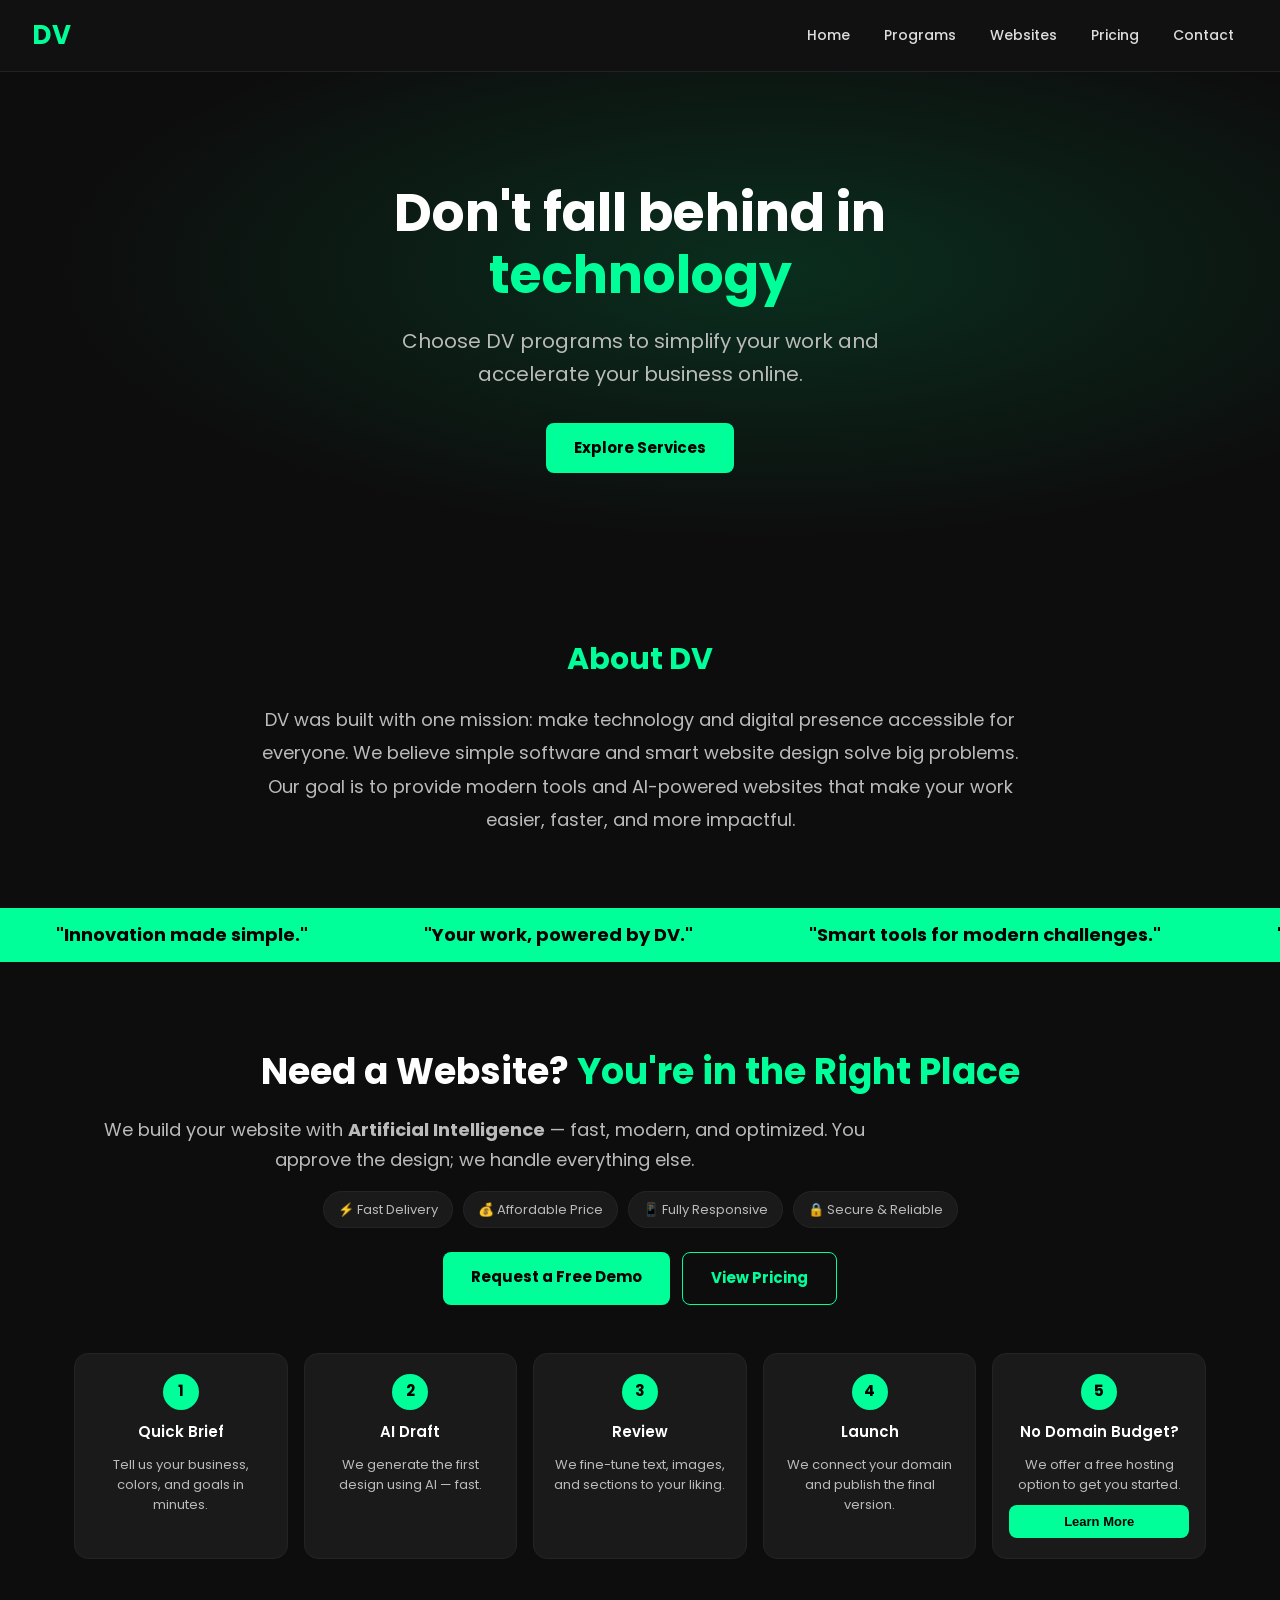
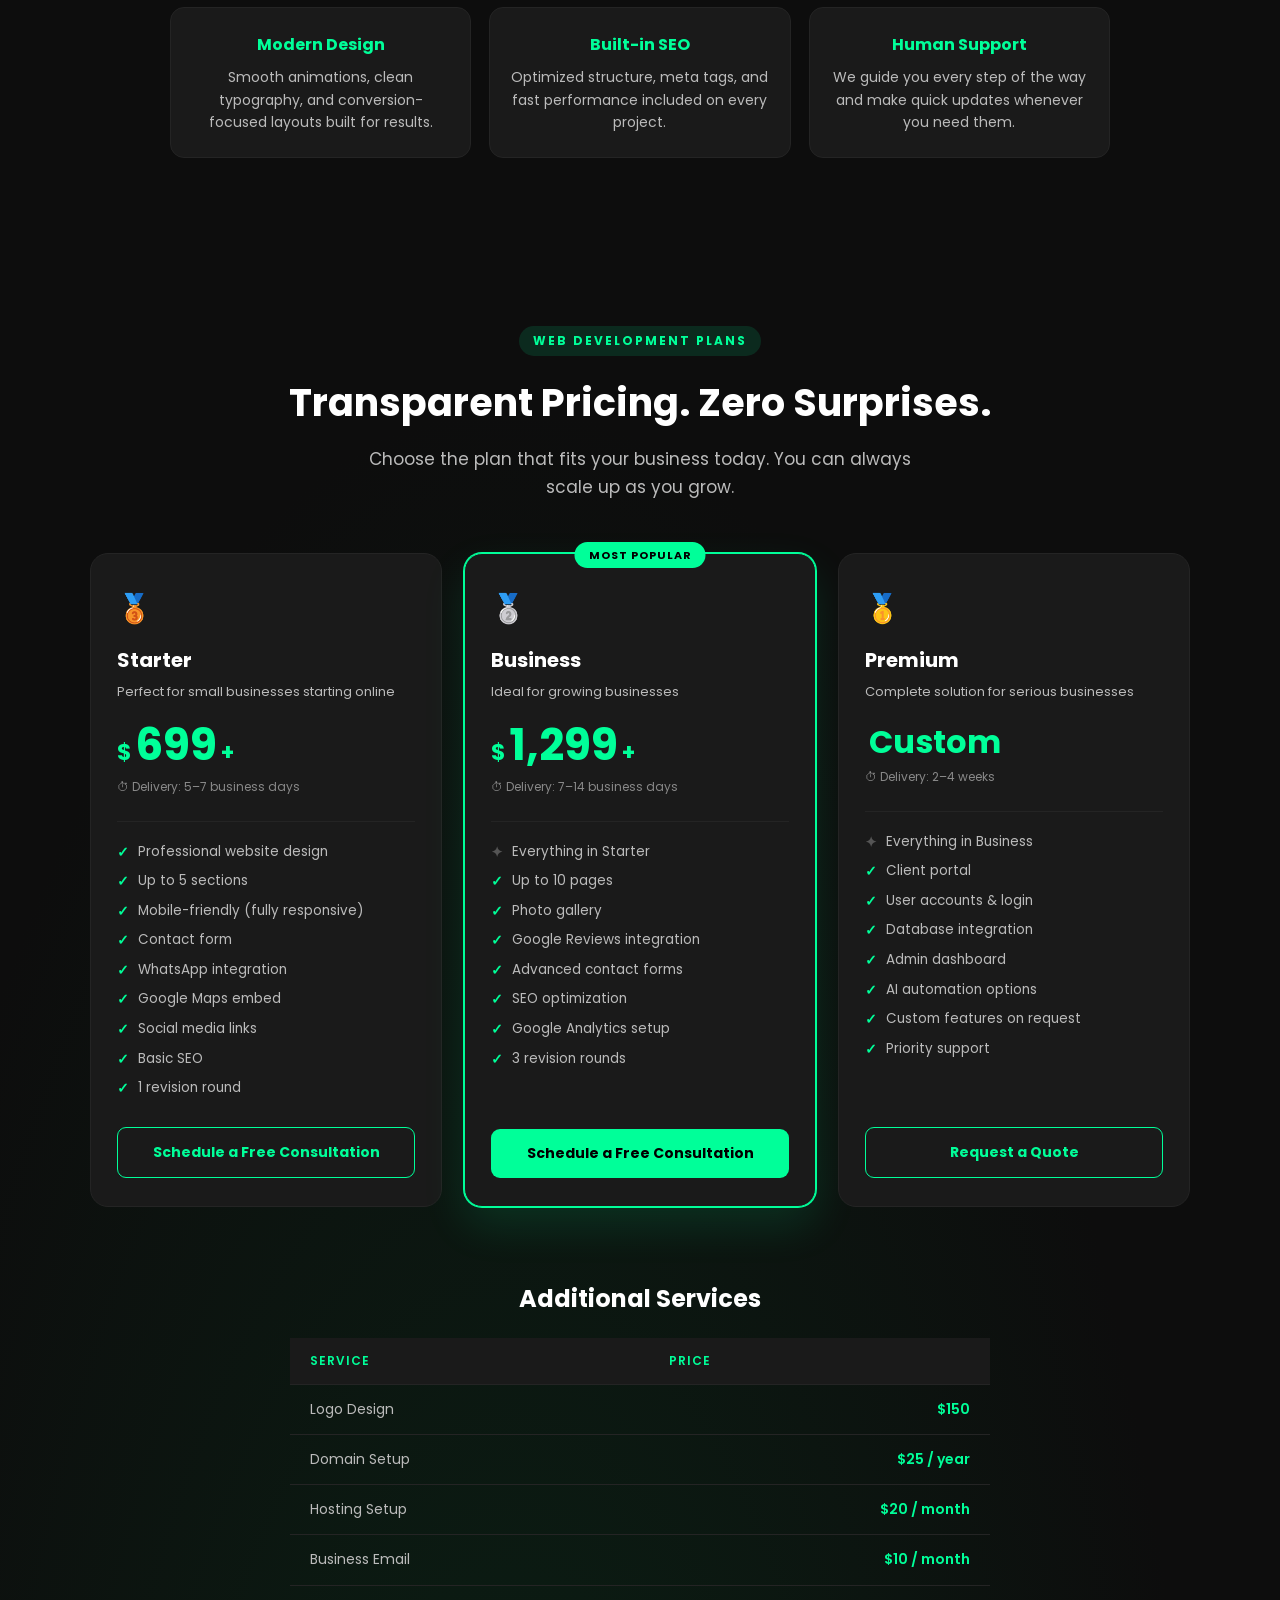
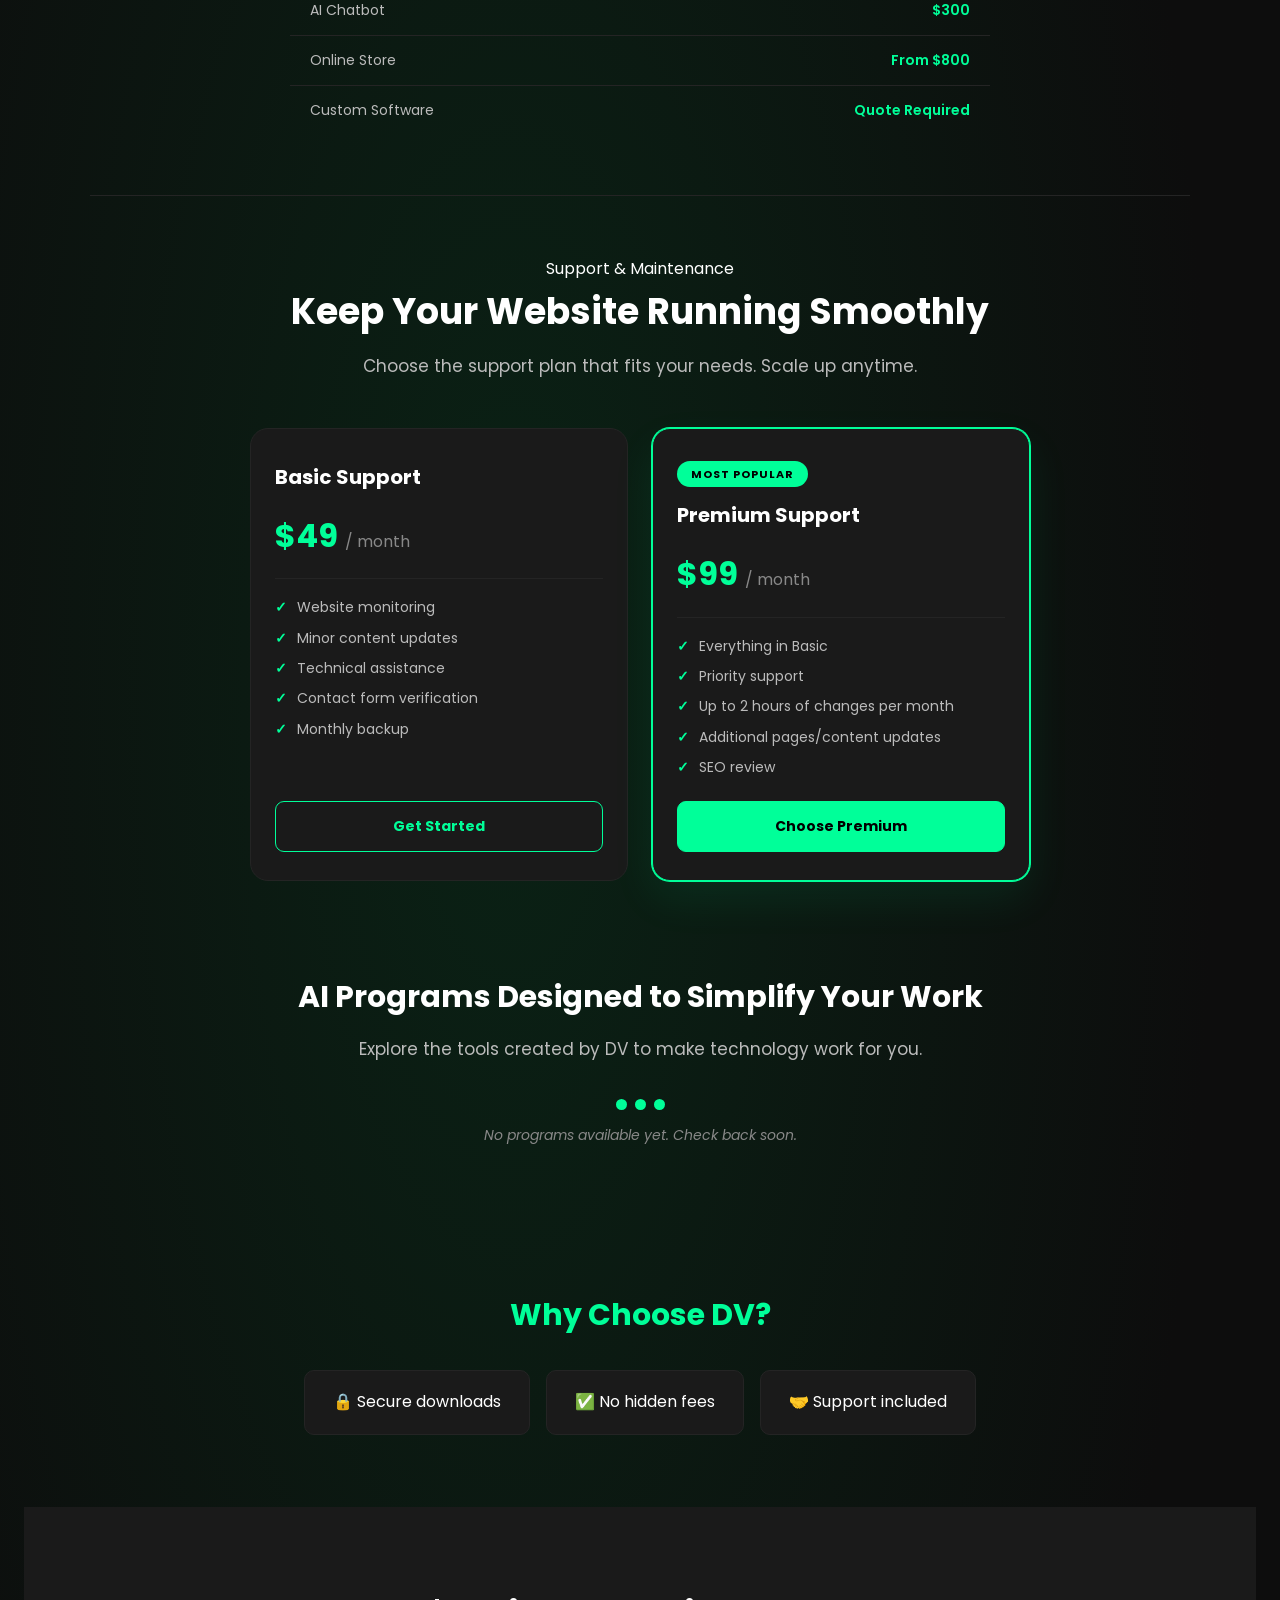
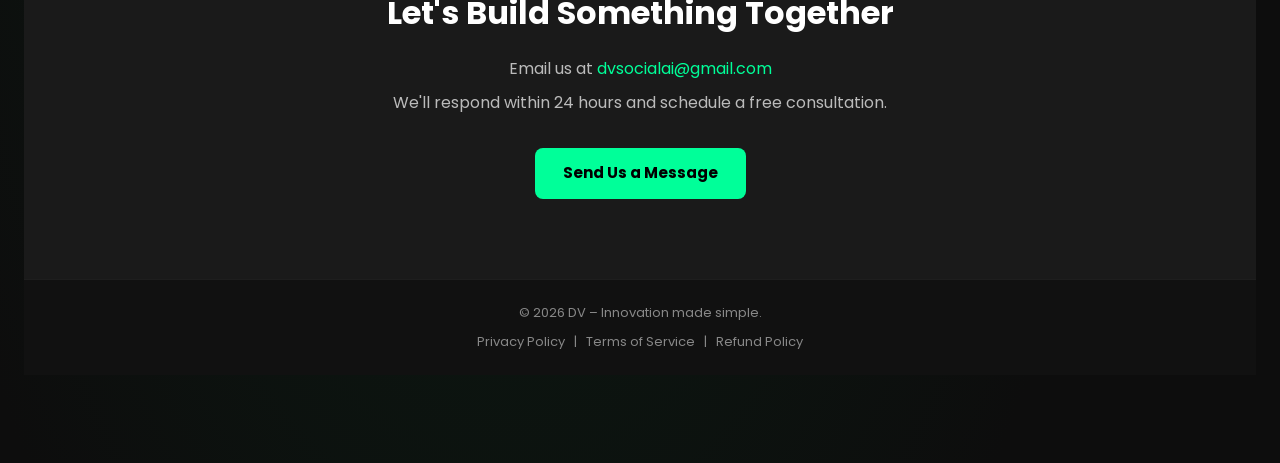
<file: index.html>
<!DOCTYPE html>
<html lang="en">
<head>
  <meta charset="UTF-8">
  <meta name="viewport" content="width=device-width, initial-scale=1.0">
  <title>DV – Innovation Made Simple</title>
  <meta name="description" content="DV creates AI-powered websites and digital tools to simplify your work and grow your business.">
  <link rel="stylesheet" href="style.css">
  <link href="https://fonts.googleapis.com/css2?family=Poppins:wght@400;500;600;700&display=swap" rel="stylesheet">
</head>
<body>

  <!-- ===== Header ===== -->
  <header>
    <div class="logo">DV</div>
    <button class="hamburger" id="hamburger" aria-label="Open menu" aria-expanded="false">
      <span></span><span></span><span></span>
    </button>
    <nav id="main-nav">
      <a href="#home"     onclick="closeNav()">Home</a>
      <a href="#programs" onclick="closeNav()">Programs</a>
      <a href="#websites" onclick="closeNav()">Websites</a>
      <a href="#pricing"  onclick="closeNav()">Pricing</a>
      <a href="#contact"  onclick="closeNav()">Contact</a>
    </nav>
  </header>

  <!-- ===== Hero ===== -->
  <section id="home" class="hero fade-in">
    <h1>Don't fall behind in <span>technology</span></h1>
    <p>Choose DV programs to simplify your work and accelerate your business online.</p>
    <a href="#websites" class="btn">Explore Services</a>
  </section>

  <!-- ===== About ===== -->
  <section id="about" class="about fade-in">
    <h2>About DV</h2>
    <p>
      DV was built with one mission: make technology and digital presence accessible for everyone.
      We believe simple software and smart website design solve big problems.
      Our goal is to provide modern tools and AI-powered websites that make your work easier, faster, and more impactful.
    </p>
  </section>

  <!-- ===== Ticker ===== -->
  <section class="quotes-ticker" aria-hidden="true">
    <div class="ticker-wrap">
      <div class="ticker">
        <span>"Innovation made simple."</span>
        <span>"Your work, powered by DV."</span>
        <span>"Smart tools for modern challenges."</span>
        <span>"Custom websites designed for your business."</span>
        <span>"We build, you grow."</span>
        <span>"Your ideas, brought to life online."</span>
        <span>"Web design and automation in one place."</span>
        <span>"Create, grow, and automate with DV."</span>
        <span>"Professional websites. Real results."</span>
        <span>"The future of your business starts here."</span>
        <!-- Duplicate for seamless loop -->
        <span>"Innovation made simple."</span>
        <span>"Your work, powered by DV."</span>
        <span>"Smart tools for modern challenges."</span>
        <span>"Custom websites designed for your business."</span>
        <span>"We build, you grow."</span>
        <span>"Your ideas, brought to life online."</span>
        <span>"Web design and automation in one place."</span>
        <span>"Create, grow, and automate with DV."</span>
        <span>"Professional websites. Real results."</span>
        <span>"The future of your business starts here."</span>
      </div>
    </div>
  </section>

  <!-- ===== Website Creation ===== -->
  <section id="websites" class="web-offer fade-in">
    <div class="web-offer-header">
      <h2>Need a Website? <span class="accent">You're in the Right Place</span></h2>
      <p class="lead">
        We build your website with <strong>Artificial Intelligence</strong> — fast, modern, and optimized.
        You approve the design; we handle everything else.
      </p>
      <div class="badges">
        <span>⚡ Fast Delivery</span>
        <span>💰 Affordable Price</span>
        <span>📱 Fully Responsive</span>
        <span>🔒 Secure & Reliable</span>
      </div>
      <div style="display:flex;justify-content:center;gap:12px;flex-wrap:wrap;margin-top:8px;">
        <a href="#contact" class="btn">Request a Free Demo</a>
        <a href="#pricing" class="btn ghost">View Pricing</a>
      </div>
    </div>

    <!-- Process Steps -->
    <div class="flow">
      <div class="flow-step">
        <div class="num">1</div>
        <h3>Quick Brief</h3>
        <p>Tell us your business, colors, and goals in minutes.</p>
      </div>
      <div class="flow-step">
        <div class="num">2</div>
        <h3>AI Draft</h3>
        <p>We generate the first design using AI — fast.</p>
      </div>
      <div class="flow-step">
        <div class="num">3</div>
        <h3>Review</h3>
        <p>We fine-tune text, images, and sections to your liking.</p>
      </div>
      <div class="flow-step">
        <div class="num">4</div>
        <h3>Launch</h3>
        <p>We connect your domain and publish the final version.</p>
      </div>
      <div class="flow-step">
        <div class="num">5</div>
        <h3>No Domain Budget?</h3>
        <p>We offer a free hosting option to get you started.</p>
        <button class="learn-more-btn" onclick="openPopup()">Learn More</button>
      </div>
    </div>

    <!-- Highlights -->
    <div class="highlights">
      <div class="highlight-card">
        <h4>Modern Design</h4>
        <p>Smooth animations, clean typography, and conversion-focused layouts built for results.</p>
      </div>
      <div class="highlight-card">
        <h4>Built-in SEO</h4>
        <p>Optimized structure, meta tags, and fast performance included on every project.</p>
      </div>
      <div class="highlight-card">
        <h4>Human Support</h4>
        <p>We guide you every step of the way and make quick updates whenever you need them.</p>
      </div>
    </div>
  </section>

  <!-- ===== Pricing ===== -->
  <section id="pricing" class="pricing-section fade-in">
    <span class="section-tag">Web Development Plans</span>
    <h2>Transparent Pricing. Zero Surprises.</h2>
    <p class="sub">Choose the plan that fits your business today. You can always scale up as you grow.</p>

    <div class="plans-grid">

      <!-- Starter -->
      <div class="plan-card">
        <div class="plan-medal">🥉</div>
        <div class="plan-name">Starter</div>
        <div class="plan-tagline">Perfect for small businesses starting online</div>
        <div class="plan-price">
          <span class="currency">$</span>
          <span class="amount">699</span>
          <span class="plus">+</span>
        </div>
        <div class="plan-delivery">⏱ Delivery: 5–7 business days</div>
        <div class="plan-divider"></div>
        <ul class="plan-features">
          <li>Professional website design</li>
          <li>Up to 5 sections</li>
          <li>Mobile-friendly (fully responsive)</li>
          <li>Contact form</li>
          <li>WhatsApp integration</li>
          <li>Google Maps embed</li>
          <li>Social media links</li>
          <li>Basic SEO</li>
          <li>1 revision round</li>
        </ul>
        <a href="#contact" class="plan-cta outlined">Schedule a Free Consultation</a>
      </div>

      <!-- Business (featured) -->
      <div class="plan-card featured">
        <div class="popular-badge">Most Popular</div>
        <div class="plan-medal">🥈</div>
        <div class="plan-name">Business</div>
        <div class="plan-tagline">Ideal for growing businesses</div>
        <div class="plan-price">
          <span class="currency">$</span>
          <span class="amount">1,299</span>
          <span class="plus">+</span>
        </div>
        <div class="plan-delivery">⏱ Delivery: 7–14 business days</div>
        <div class="plan-divider"></div>
        <ul class="plan-features">
          <li class="inherited">Everything in Starter</li>
          <li>Up to 10 pages</li>
          <li>Photo gallery</li>
          <li>Google Reviews integration</li>
          <li>Advanced contact forms</li>
          <li>SEO optimization</li>
          <li>Google Analytics setup</li>
          <li>3 revision rounds</li>
        </ul>
        <a href="#contact" class="plan-cta solid">Schedule a Free Consultation</a>
      </div>

      <!-- Premium -->
      <div class="plan-card">
        <div class="plan-medal">🥇</div>
        <div class="plan-name">Premium</div>
        <div class="plan-tagline">Complete solution for serious businesses</div>
        <div class="plan-price">
          <span class="currency"></span>
          <span class="amount" style="font-size:32px;line-height:1.2;">Custom</span>
          <span class="plus"></span>
        </div>
        <div class="plan-delivery">⏱ Delivery: 2–4 weeks</div>
        <div class="plan-divider"></div>
        <ul class="plan-features">
          <li class="inherited">Everything in Business</li>
          <li>Client portal</li>
          <li>User accounts & login</li>
          <li>Database integration</li>
          <li>Admin dashboard</li>
          <li>AI automation options</li>
          <li>Custom features on request</li>
          <li>Priority support</li>
        </ul>
        <a href="#contact" class="plan-cta outlined">Request a Quote</a>
      </div>
    </div>

    <!-- ===== ADDITIONAL SERVICES ===== -->
<div class="add-services fade-in">
  <h3>Additional Services</h3>
  <table class="services-table">
    <thead>
      <tr>
        <th>Service</th>
        <th>Price</th>
      </tr>
    </thead>
    <tbody>
      <tr><td>Logo Design</td>               <td class="price-cell">$150</td></tr>
      <tr><td>Domain Setup</td>              <td class="price-cell">$25 / year</td></tr>
      <tr><td>Hosting Setup</td>             <td class="price-cell">$20 / month</td></tr>
      <tr><td>Business Email</td>            <td class="price-cell">$10 / month</td></tr>
      <tr><td>AI Chatbot</td>                <td class="price-cell">$300</td></tr>
      <tr><td>Online Store</td>              <td class="price-cell">From $800</td></tr>
      <tr><td>Custom Software</td>           <td class="price-cell">Quote Required</td></tr>
    </tbody>
  </table>
</div>

<!-- ===== SUPPORT PLANS ===== -->
<div class="support-plans fade-in">
  <span class="section-tag">Support & Maintenance</span>
  <h2>Keep Your Website Running Smoothly</h2>
  <p class="sub">Choose the support plan that fits your needs. Scale up anytime.</p>

  <div class="support-grid">
    <!-- Basic Support -->
    <div class="support-card">
      <div class="support-plan-name">Basic Support</div>
      <div class="support-plan-price">$49 <small>/ month</small></div>
      <div class="support-plan-divider"></div>
      <ul>
        <li>Website monitoring</li>
        <li>Minor content updates</li>
        <li>Technical assistance</li>
        <li>Contact form verification</li>
        <li>Monthly backup</li>
      </ul>
      <a href="#contact" class="support-cta">Get Started</a>
    </div>

    <!-- Premium Support (featured) -->
    <div class="support-card support-featured">
      <span class="support-badge">Most Popular</span>
      <div class="support-plan-name">Premium Support</div>
      <div class="support-plan-price">$99 <small>/ month</small></div>
      <div class="support-plan-divider"></div>
      <ul>
        <li>Everything in Basic</li>
        <li>Priority support</li>
        <li>Up to 2 hours of changes per month</li>
        <li>Additional pages/content updates</li>
        <li>SEO review</li>
      </ul>
      <a href="#contact" class="support-cta support-primary">Choose Premium</a>
    </div>
  </div>
</div>

  <!-- ===== Programs ===== -->
  <section id="programs" class="programs">
    <h2 class="fade-in">AI Programs Designed to Simplify Your Work</h2>
    <p class="section-sub">Explore the tools created by DV to make technology work for you.</p>
    <div class="loader-container">
      <div class="loader">
        <span></span><span></span><span></span>
      </div>
      <p class="no-programs">No programs available yet. Check back soon.</p>
    </div>
  </section>

  <!-- ===== Trust ===== -->
  <section class="trust fade-in">
    <h2>Why Choose DV?</h2>
    <div class="trust-grid">
      <div class="trust-card">🔒 Secure downloads</div>
      <div class="trust-card">✅ No hidden fees</div>
      <div class="trust-card">🤝 Support included</div>
    </div>
  </section>

  <!-- ===== Contact ===== -->
  <section id="contact" class="contact fade-in">
    <h2>Let's Build Something Together</h2>
    <p>Email us at <a href="mailto:dvsocialai@gmail.com">dvsocialai@gmail.com</a></p>
    <p>We'll respond within 24 hours and schedule a free consultation.</p>
    <a href="mailto:dvsocialai@gmail.com" class="btn">Send Us a Message</a>
  </section>

  <!-- ===== Footer ===== -->
  <footer>
    <p>© 2026 DV – Innovation made simple.</p>
    <div class="footer-links">
      <a href="privacy.html">Privacy Policy</a> |
      <a href="terms.html">Terms of Service</a> |
      <a href="refunds.html">Refund Policy</a>
    </div>
  </footer>

  <!-- ===== Free Hosting Popup ===== -->
  <div id="hostingPopup" class="popup" role="dialog" aria-modal="true" aria-labelledby="popupTitle">
    <div class="popup-content">
      <button class="close-btn" onclick="closePopup()" aria-label="Close">&times;</button>
      <h3 id="popupTitle">Free Hosting Option</h3>
      <p>
        Starting small? No problem. We offer an alternative plan where your website can be hosted
        for free using AI-integrated tools and smart deployment methods — perfect for new businesses
        that want to launch without paying for a domain right away.
      </p>
    </div>
  </div>

  <script src="script.js"></script>
</body>
</html>
</file>
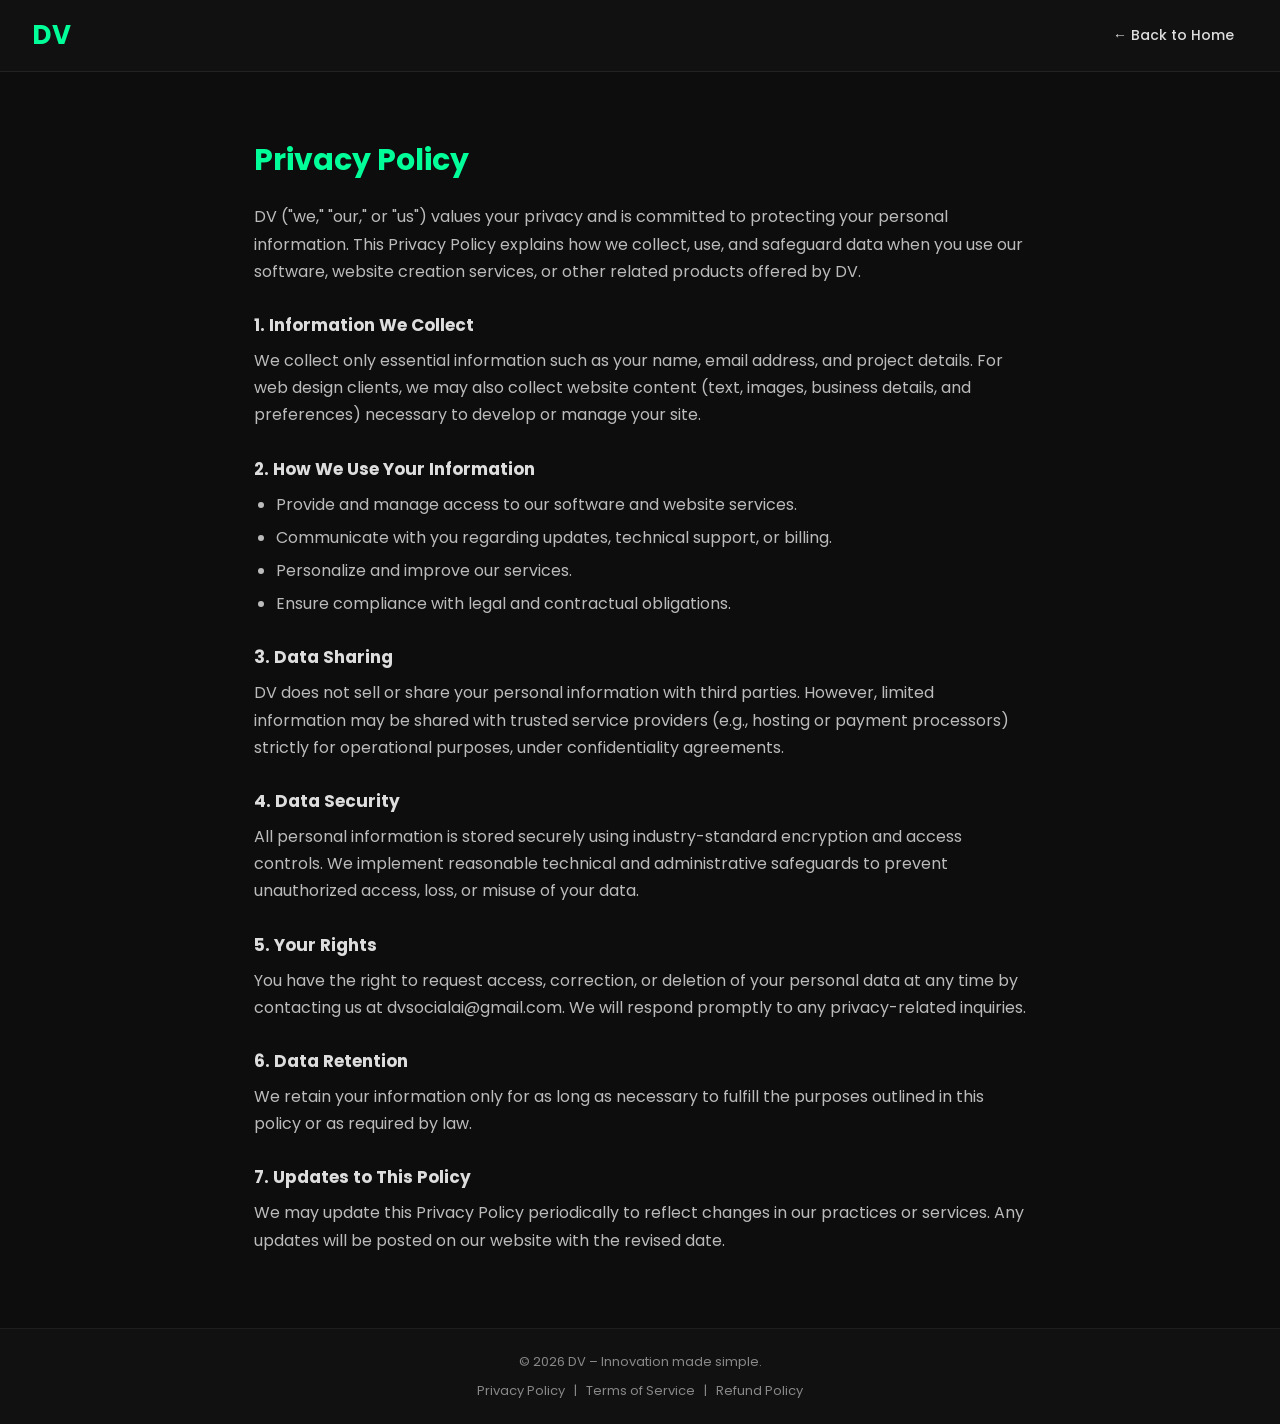
<file: privacy.html>
<!DOCTYPE html>
<html lang="en">
<head>
  <meta charset="UTF-8">
  <meta name="viewport" content="width=device-width, initial-scale=1.0">
  <title>Privacy Policy – DV</title>
  <meta name="description" content="DV Privacy Policy – how we collect, use, and protect your data.">
  <link rel="stylesheet" href="style.css">
  <link href="https://fonts.googleapis.com/css2?family=Poppins:wght@400;500;600;700&display=swap" rel="stylesheet">
</head>
<body>
  <header>
    <div class="logo">DV</div>
    <button class="hamburger" id="hamburger" aria-label="Open menu" aria-expanded="false">
      <span></span><span></span><span></span>
    </button>
    <nav id="main-nav">
      <a href="index.html" class="back-home">← Back to Home</a>
      <!-- En móvil también se muestra el mismo link, pero con estilo de X -->
    </nav>
  </header>

  <!-- ===== BOTÓN DE CIERRE PARA MÓVIL (X) ===== -->
  <div class="mobile-close">
    <a href="index.html" class="close-btn-mobile" aria-label="Close and return to home">✕</a>
  </div>

  <section class="policy">
    <h2>Privacy Policy</h2>

    <p>DV ("we," "our," or "us") values your privacy and is committed to protecting your personal information. This Privacy Policy explains how we collect, use, and safeguard data when you use our software, website creation services, or other related products offered by DV.</p>

    <h3>1. Information We Collect</h3>
    <p>We collect only essential information such as your name, email address, and project details. For web design clients, we may also collect website content (text, images, business details, and preferences) necessary to develop or manage your site.</p>

    <h3>2. How We Use Your Information</h3>
    <ul>
      <li>Provide and manage access to our software and website services.</li>
      <li>Communicate with you regarding updates, technical support, or billing.</li>
      <li>Personalize and improve our services.</li>
      <li>Ensure compliance with legal and contractual obligations.</li>
    </ul>

    <h3>3. Data Sharing</h3>
    <p>DV does not sell or share your personal information with third parties. However, limited information may be shared with trusted service providers (e.g., hosting or payment processors) strictly for operational purposes, under confidentiality agreements.</p>

    <h3>4. Data Security</h3>
    <p>All personal information is stored securely using industry-standard encryption and access controls. We implement reasonable technical and administrative safeguards to prevent unauthorized access, loss, or misuse of your data.</p>

    <h3>5. Your Rights</h3>
    <p>You have the right to request access, correction, or deletion of your personal data at any time by contacting us at <a href="mailto:dvsocialai@gmail.com">dvsocialai@gmail.com</a>. We will respond promptly to any privacy-related inquiries.</p>

    <h3>6. Data Retention</h3>
    <p>We retain your information only for as long as necessary to fulfill the purposes outlined in this policy or as required by law.</p>

    <h3>7. Updates to This Policy</h3>
    <p>We may update this Privacy Policy periodically to reflect changes in our practices or services. Any updates will be posted on our website with the revised date.</p>
  </section>

  <footer>
    <p>© 2026 DV – Innovation made simple.</p>
    <div class="footer-links">
      <a href="privacy.html">Privacy Policy</a> |
      <a href="terms.html">Terms of Service</a> |
      <a href="refunds.html">Refund Policy</a>
    </div>
  </footer>

  <script src="script.js"></script>
</body>
</html>
</file>
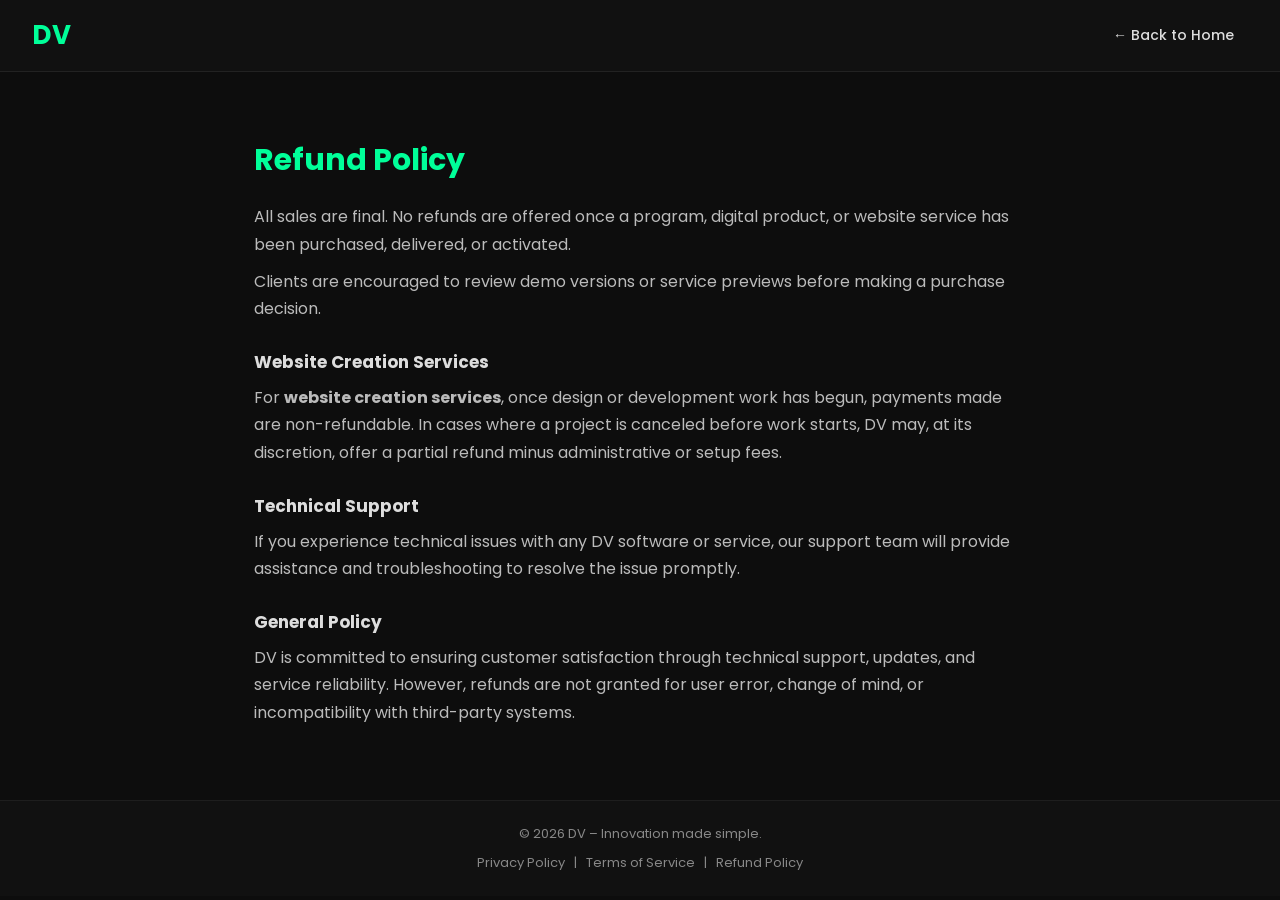
<file: refunds.html>
<!DOCTYPE html>
<html lang="en">
<head>
  <meta charset="UTF-8">
  <meta name="viewport" content="width=device-width, initial-scale=1.0">
  <title>Refund Policy – DV</title>
  <meta name="description" content="DV Refund Policy – understand how refunds and cancellations are handled.">
  <link rel="stylesheet" href="style.css">
  <link href="https://fonts.googleapis.com/css2?family=Poppins:wght@400;500;600;700&display=swap" rel="stylesheet">
</head>
<body>
  <header>
    <div class="logo">DV</div>
    <button class="hamburger" id="hamburger" aria-label="Open menu" aria-expanded="false">
      <span></span><span></span><span></span>
    </button>
    <nav id="main-nav">
      <a href="index.html" class="back-home">← Back to Home</a>
    </nav>
  </header>

  <!-- ===== BOTÓN DE CIERRE PARA MÓVIL (X) ===== -->
  <div class="mobile-close">
    <a href="index.html" class="close-btn-mobile" aria-label="Close and return to home">✕</a>
  </div>

  <section class="policy">
    <h2>Refund Policy</h2>

    <p>All sales are final. No refunds are offered once a program, digital product, or website service has been purchased, delivered, or activated.</p>

    <p>Clients are encouraged to review demo versions or service previews before making a purchase decision.</p>

    <h3>Website Creation Services</h3>
    <p>For <strong>website creation services</strong>, once design or development work has begun, payments made are non-refundable. In cases where a project is canceled before work starts, DV may, at its discretion, offer a partial refund minus administrative or setup fees.</p>

    <h3>Technical Support</h3>
    <p>If you experience technical issues with any DV software or service, our support team will provide assistance and troubleshooting to resolve the issue promptly.</p>

    <h3>General Policy</h3>
    <p>DV is committed to ensuring customer satisfaction through technical support, updates, and service reliability. However, refunds are not granted for user error, change of mind, or incompatibility with third-party systems.</p>
  </section>

  <footer>
    <p>© 2026 DV – Innovation made simple.</p>
    <div class="footer-links">
      <a href="privacy.html">Privacy Policy</a> |
      <a href="terms.html">Terms of Service</a> |
      <a href="refunds.html">Refund Policy</a>
    </div>
  </footer>

  <script src="script.js"></script>
</body>
</html>
</file>
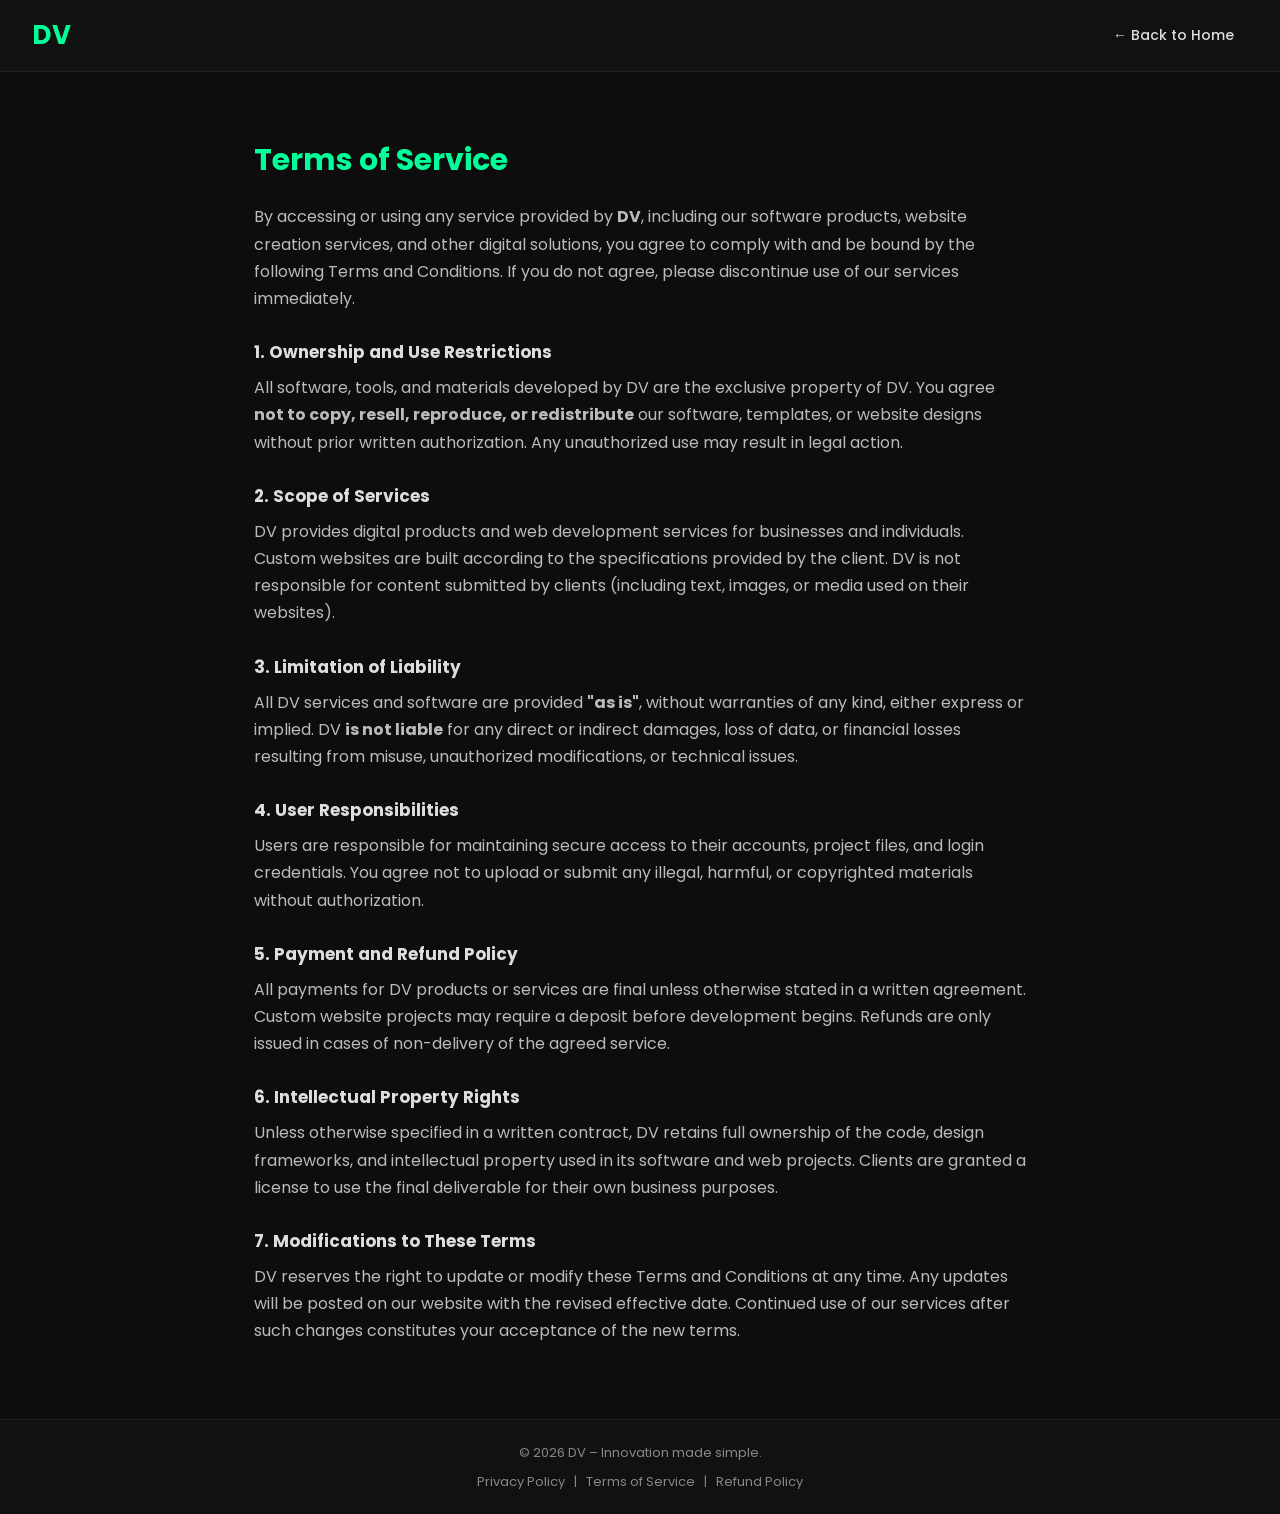
<file: terms.html>
<!DOCTYPE html>
<html lang="en">
<head>
  <meta charset="UTF-8">
  <meta name="viewport" content="width=device-width, initial-scale=1.0">
  <title>Terms of Service – DV</title>
  <meta name="description" content="DV Terms of Service – rules and guidelines for using our products and services.">
  <link rel="stylesheet" href="style.css">
  <link href="https://fonts.googleapis.com/css2?family=Poppins:wght@400;500;600;700&display=swap" rel="stylesheet">
</head>
<body>
  <header>
    <div class="logo">DV</div>
    <button class="hamburger" id="hamburger" aria-label="Open menu" aria-expanded="false">
      <span></span><span></span><span></span>
    </button>
    <nav id="main-nav">
      <a href="index.html" class="back-home">← Back to Home</a>
    </nav>
  </header>

  <!-- ===== BOTÓN DE CIERRE PARA MÓVIL (X) ===== -->
  <div class="mobile-close">
    <a href="index.html" class="close-btn-mobile" aria-label="Close and return to home">✕</a>
  </div>

  <section class="policy">
    <h2>Terms of Service</h2>

    <p>By accessing or using any service provided by <strong>DV</strong>, including our software products, website creation services, and other digital solutions, you agree to comply with and be bound by the following Terms and Conditions. If you do not agree, please discontinue use of our services immediately.</p>

    <h3>1. Ownership and Use Restrictions</h3>
    <p>All software, tools, and materials developed by DV are the exclusive property of DV. You agree <strong>not to copy, resell, reproduce, or redistribute</strong> our software, templates, or website designs without prior written authorization. Any unauthorized use may result in legal action.</p>

    <h3>2. Scope of Services</h3>
    <p>DV provides digital products and web development services for businesses and individuals. Custom websites are built according to the specifications provided by the client. DV is not responsible for content submitted by clients (including text, images, or media used on their websites).</p>

    <h3>3. Limitation of Liability</h3>
    <p>All DV services and software are provided <strong>"as is"</strong>, without warranties of any kind, either express or implied. DV <strong>is not liable</strong> for any direct or indirect damages, loss of data, or financial losses resulting from misuse, unauthorized modifications, or technical issues.</p>

    <h3>4. User Responsibilities</h3>
    <p>Users are responsible for maintaining secure access to their accounts, project files, and login credentials. You agree not to upload or submit any illegal, harmful, or copyrighted materials without authorization.</p>

    <h3>5. Payment and Refund Policy</h3>
    <p>All payments for DV products or services are final unless otherwise stated in a written agreement. Custom website projects may require a deposit before development begins. Refunds are only issued in cases of non-delivery of the agreed service.</p>

    <h3>6. Intellectual Property Rights</h3>
    <p>Unless otherwise specified in a written contract, DV retains full ownership of the code, design frameworks, and intellectual property used in its software and web projects. Clients are granted a license to use the final deliverable for their own business purposes.</p>

    <h3>7. Modifications to These Terms</h3>
    <p>DV reserves the right to update or modify these Terms and Conditions at any time. Any updates will be posted on our website with the revised effective date. Continued use of our services after such changes constitutes your acceptance of the new terms.</p>
  </section>

  <footer>
    <p>© 2026 DV – Innovation made simple.</p>
    <div class="footer-links">
      <a href="privacy.html">Privacy Policy</a> |
      <a href="terms.html">Terms of Service</a> |
      <a href="refunds.html">Refund Policy</a>
    </div>
  </footer>

  <script src="script.js"></script>
</body>
</html>
</file>
<file: style.css>
/* =============================================
   DV – Global Reset & Base
   ============================================= */
*, *::before, *::after {
  margin: 0;
  padding: 0;
  box-sizing: border-box;
}

:root {
  --green:     #00ff99;
  --green-dim: #00cc7a;
  --bg:        #0d0d0d;
  --surface:   #1a1a1a;
  --surface2:  #242424;
  --text:      #ffffff;
  --muted:     #bbbbbb;
  --faint:     #888888;
  --radius:    14px;
  --transition: 0.28s ease;
}

html { scroll-behavior: smooth; }

body {
  font-family: 'Poppins', sans-serif;
  background: var(--bg);
  color: var(--text);
  line-height: 1.65;
  overflow-x: hidden;
}

img { max-width: 100%; display: block; }
a { text-decoration: none; color: inherit; }

/* =============================================
   Animations
   ============================================= */
.fade-in {
  opacity: 0;
  transform: translateY(24px);
  transition: opacity 0.7s ease, transform 0.7s ease;
}
.fade-in.visible {
  opacity: 1;
  transform: translateY(0);
}

/* =============================================
   Header / Nav
   ============================================= */
header {
  display: flex;
  justify-content: space-between;
  align-items: center;
  padding: 14px 32px;
  background: #111111;
  position: sticky;
  top: 0;
  z-index: 1000;
  border-bottom: 1px solid #222;
}

.logo {
  font-size: 26px;
  font-weight: 700;
  color: var(--green);
  letter-spacing: 1px;
  flex-shrink: 0;
}

nav {
  display: flex;
  align-items: center;
  gap: 6px;
  flex-wrap: wrap;
}

nav a {
  padding: 7px 14px;
  border-radius: 6px;
  font-weight: 500;
  font-size: 14px;
  color: #ddd;
  transition: color var(--transition), background var(--transition);
}
nav a:hover { color: var(--green); background: rgba(0,255,153,.07); }

/* Hamburger */
.hamburger {
  display: none;
  flex-direction: column;
  gap: 5px;
  cursor: pointer;
  padding: 4px;
  background: none;
  border: none;
}
.hamburger span {
  display: block;
  width: 24px;
  height: 2px;
  background: var(--text);
  border-radius: 2px;
  transition: var(--transition);
}
.hamburger.open span:nth-child(1) { transform: translateY(7px) rotate(45deg); }
.hamburger.open span:nth-child(2) { opacity: 0; }
.hamburger.open span:nth-child(3) { transform: translateY(-7px) rotate(-45deg); }

@media (max-width: 720px) {
  header { padding: 14px 20px; }
  .hamburger { display: flex; }
  nav {
    display: none;
    position: absolute;
    top: 100%;
    left: 0;
    right: 0;
    background: #111;
    flex-direction: column;
    align-items: flex-start;
    padding: 12px 20px 20px;
    border-bottom: 1px solid #222;
    gap: 2px;
  }
  nav.open { display: flex; }
  nav a { font-size: 15px; width: 100%; padding: 10px 12px; }
}

/* =============================================
   Hero
   ============================================= */
.hero {
  text-align: center;
  padding: 110px 24px 90px;
  background: radial-gradient(ellipse at 60% 40%, #0a2e1e 0%, var(--bg) 65%);
}
.hero h1 {
  font-size: clamp(28px, 5vw, 52px);
  font-weight: 700;
  line-height: 1.2;
  margin-bottom: 18px;
  max-width: 780px;
  margin-inline: auto;
}
.hero h1 span { color: var(--green); }
.hero p {
  font-size: clamp(15px, 2.2vw, 20px);
  color: var(--muted);
  margin-bottom: 32px;
  max-width: 560px;
  margin-inline: auto;
}
.btn {
  display: inline-block;
  padding: 13px 28px;
  background: var(--green);
  color: #000;
  border-radius: 8px;
  font-weight: 700;
  font-size: 15px;
  transition: background var(--transition), transform var(--transition);
  border: none;
  cursor: pointer;
}
.btn:hover { background: var(--green-dim); transform: translateY(-2px); }
.btn.ghost {
  background: transparent;
  color: var(--green);
  border: 1.5px solid var(--green);
}
.btn.ghost:hover { background: rgba(0,255,153,.08); }

/* =============================================
   About
   ============================================= */
.about {
  padding: 72px 24px;
  text-align: center;
  max-width: 820px;
  margin-inline: auto;
}
.about h2 { font-size: clamp(22px, 3.5vw, 30px); color: var(--green); margin-bottom: 18px; }
.about p { color: var(--muted); font-size: clamp(15px, 1.8vw, 18px); line-height: 1.85; }

/* =============================================
   Ticker
   ============================================= */
.quotes-ticker {
  background: var(--green);
  color: #000;
  font-size: clamp(13px, 1.8vw, 18px);
  font-weight: 700;
  overflow: hidden;
  padding: 12px 0;
  white-space: nowrap;
}
.ticker-wrap { overflow: hidden; }
.ticker {
  display: inline-block;
  animation: tickerMove 35s linear infinite;
}
.ticker span { display: inline-block; margin: 0 56px; }
@keyframes tickerMove {
  from { transform: translateX(0); }
  to   { transform: translateX(-50%); }
}

/* =============================================
   Website Creation Section
   ============================================= */
.web-offer {
  padding: 80px 24px;
  max-width: 1180px;
  margin-inline: auto;
}
.web-offer-header { text-align: center; margin-bottom: 48px; }
.web-offer h2 { font-size: clamp(22px, 4vw, 36px); margin-bottom: 14px; }
.accent { color: var(--green); }
.lead { color: var(--muted); font-size: clamp(14px, 1.8vw, 18px); max-width: 820px; margin-inline: auto 0 18px; }

.badges {
  display: flex;
  flex-wrap: wrap;
  gap: 10px;
  justify-content: center;
  margin: 16px 0 24px;
}
.badges span {
  background: var(--surface);
  border: 1px solid var(--surface2);
  padding: 7px 14px;
  border-radius: 999px;
  font-size: 13px;
  color: var(--muted);
}

/* Flow / Process */
.flow {
  display: grid;
  grid-template-columns: repeat(5, 1fr);
  gap: 16px;
  align-items: stretch;
}
.flow-step {
  background: var(--surface);
  border: 1px solid var(--surface2);
  border-radius: var(--radius);
  padding: 20px 16px;
  text-align: center;
  display: flex;
  flex-direction: column;
  align-items: center;
  gap: 10px;
  transition: transform var(--transition), box-shadow var(--transition);
}
.flow-step:hover {
  transform: translateY(-5px);
  box-shadow: 0 12px 32px rgba(0,0,0,.55);
}
.num {
  width: 36px;
  height: 36px;
  border-radius: 50%;
  background: var(--green);
  color: #000;
  font-weight: 700;
  display: grid;
  place-items: center;
  font-size: 15px;
  flex-shrink: 0;
  animation: pulse 2.4s infinite;
}
@keyframes pulse {
  0%, 100% { box-shadow: 0 0 0 0 rgba(0,255,153,.4); }
  50%       { box-shadow: 0 0 0 10px rgba(0,255,153,0); }
}
.flow-step h3 { font-size: 15px; font-weight: 600; }
.flow-step p  { color: var(--muted); font-size: 13px; line-height: 1.55; flex: 1; }
.learn-more-btn {
  background: var(--green);
  color: #000;
  font-weight: 600;
  border: none;
  border-radius: 8px;
  padding: 9px 16px;
  font-size: 13px;
  cursor: pointer;
  transition: background var(--transition), transform var(--transition);
  margin-top: auto;
  width: 100%;
}
.learn-more-btn:hover { background: var(--green-dim); transform: scale(1.03); }

@media (max-width: 1080px) { .flow { grid-template-columns: repeat(3, 1fr); } }
@media (max-width: 700px)  { .flow { grid-template-columns: repeat(2, 1fr); } }
@media (max-width: 460px)  { .flow { grid-template-columns: 1fr; } }

/* Highlights */
.highlights {
  display: grid;
  grid-template-columns: repeat(3, 1fr);
  gap: 18px;
  margin-top: 48px;
  max-width: 940px;
  margin-inline: 48px auto;
}
.highlight-card {
  background: var(--surface);
  border: 1px solid var(--surface2);
  border-radius: var(--radius);
  padding: 24px 20px;
  text-align: center;
  transition: transform var(--transition), box-shadow var(--transition);
}
.highlight-card:hover {
  transform: translateY(-5px);
  box-shadow: 0 0 22px rgba(0,255,153,.2);
}
.highlight-card h4 { color: var(--green); margin-bottom: 8px; font-size: 16px; }
.highlight-card p  { color: var(--muted); font-size: 14px; line-height: 1.6; }

@media (max-width: 860px) { .highlights { grid-template-columns: repeat(2, 1fr); margin-top: 32px; } }
@media (max-width: 520px) { .highlights { grid-template-columns: 1fr; } }

/* =============================================
   Popup
   ============================================= */
.popup {
  display: none;
  position: fixed;
  inset: 0;
  background: rgba(0,0,0,.72);
  backdrop-filter: blur(4px);
  justify-content: center;
  align-items: center;
  z-index: 2000;
  padding: 20px;
}
.popup.active { display: flex; }
.popup-content {
  background: var(--surface);
  padding: 32px 28px;
  border-radius: var(--radius);
  max-width: 480px;
  width: 100%;
  text-align: center;
  position: relative;
  animation: popupIn 0.3s ease;
  border: 1px solid var(--surface2);
}
@keyframes popupIn {
  from { opacity: 0; transform: scale(0.92); }
  to   { opacity: 1; transform: scale(1); }
}
.popup-content h3 { color: var(--green); margin-bottom: 12px; font-size: 20px; }
.popup-content p  { color: var(--muted); font-size: 15px; line-height: 1.65; }
.close-btn {
  position: absolute;
  top: 14px;
  right: 18px;
  font-size: 26px;
  color: var(--faint);
  cursor: pointer;
  line-height: 1;
  transition: color var(--transition);
  background: none;
  border: none;
}
.close-btn:hover { color: #fff; }

/* =============================================
   Pricing / Web Plans
   ============================================= */
.pricing-section {
  padding: 88px 24px;
  text-align: center;
  background: radial-gradient(ellipse at 40% 60%, #0a2215 0%, var(--bg) 65%);
}
.pricing-section > .section-tag {
  display: inline-block;
  background: rgba(0,255,153,.12);
  color: var(--green);
  font-size: 12px;
  font-weight: 700;
  letter-spacing: 2px;
  text-transform: uppercase;
  padding: 5px 14px;
  border-radius: 999px;
  margin-bottom: 16px;
}
.pricing-section h2 {
  font-size: clamp(24px, 4vw, 38px);
  font-weight: 700;
  margin-bottom: 10px;
}
.pricing-section .sub {
  color: var(--muted);
  font-size: clamp(14px, 1.8vw, 17px);
  max-width: 560px;
  margin: 0 auto 52px;
}

/* Cards row */
.plans-grid {
  display: grid;
  grid-template-columns: repeat(3, 1fr);
  gap: 22px;
  max-width: 1100px;
  margin-inline: auto;
  align-items: stretch;
}

.plan-card {
  background: var(--surface);
  border: 1px solid var(--surface2);
  border-radius: 18px;
  padding: 32px 26px 28px;
  text-align: left;
  display: flex;
  flex-direction: column;
  gap: 0;
  position: relative;
  transition: transform var(--transition), box-shadow var(--transition);
}
.plan-card:hover {
  transform: translateY(-6px);
  box-shadow: 0 18px 44px rgba(0,0,0,.55);
}
.plan-card.featured {
  border-color: var(--green);
  box-shadow: 0 0 0 1px var(--green), 0 18px 44px rgba(0,255,153,.12);
}
.plan-card.featured:hover {
  box-shadow: 0 0 0 1px var(--green), 0 22px 54px rgba(0,255,153,.2);
}
.popular-badge {
  position: absolute;
  top: -12px;
  left: 50%;
  transform: translateX(-50%);
  background: var(--green);
  color: #000;
  font-size: 11px;
  font-weight: 700;
  letter-spacing: 1px;
  text-transform: uppercase;
  padding: 4px 14px;
  border-radius: 999px;
  white-space: nowrap;
}
.plan-medal { font-size: 28px; margin-bottom: 12px; }
.plan-name  { font-size: 20px; font-weight: 700; margin-bottom: 4px; }
.plan-tagline { color: var(--muted); font-size: 13px; margin-bottom: 20px; }

.plan-price {
  display: flex;
  align-items: baseline;
  gap: 4px;
  margin-bottom: 6px;
}
.plan-price .currency { font-size: 22px; font-weight: 700; color: var(--green); }
.plan-price .amount   { font-size: 44px; font-weight: 700; line-height: 1; color: var(--green); }
.plan-price .plus     { font-size: 22px; font-weight: 700; color: var(--green); }
.plan-delivery        { font-size: 12px; color: var(--faint); margin-bottom: 24px; }

.plan-divider {
  height: 1px;
  background: var(--surface2);
  margin-bottom: 20px;
}

.plan-features {
  list-style: none;
  display: flex;
  flex-direction: column;
  gap: 9px;
  flex: 1;
  margin-bottom: 28px;
}
.plan-features li {
  display: flex;
  align-items: flex-start;
  gap: 9px;
  font-size: 13.5px;
  color: var(--muted);
  line-height: 1.45;
}
.plan-features li::before {
  content: "✓";
  color: var(--green);
  font-weight: 700;
  flex-shrink: 0;
  margin-top: 1px;
}
.plan-features li.inherited::before { content: "✦"; color: #555; }

.plan-cta {
  display: block;
  width: 100%;
  padding: 13px;
  text-align: center;
  border-radius: 9px;
  font-weight: 700;
  font-size: 14px;
  cursor: pointer;
  transition: background var(--transition), transform var(--transition);
  border: none;
  text-decoration: none;
}
.plan-cta.solid { background: var(--green); color: #000; }
.plan-cta.solid:hover { background: var(--green-dim); transform: translateY(-2px); }
.plan-cta.outlined { background: transparent; color: var(--green); border: 1.5px solid var(--green); }
.plan-cta.outlined:hover { background: rgba(0,255,153,.08); transform: translateY(-2px); }

@media (max-width: 900px) { .plans-grid { grid-template-columns: 1fr; max-width: 420px; } }
@media (max-width: 460px) { .plans-grid { max-width: 100%; } }

/* Additional Services table */
.add-services {
  margin-top: 72px;
  max-width: 700px;
  margin-inline: 72px auto;
}
.add-services h3 {
  font-size: clamp(18px, 2.8vw, 24px);
  font-weight: 700;
  margin-bottom: 20px;
  color: var(--text);
}
.services-table {
  width: 100%;
  border-collapse: collapse;
  font-size: 14px;
}
.services-table th,
.services-table td {
  padding: 13px 16px;
  text-align: left;
  border-bottom: 1px solid var(--surface2);
}
.services-table th {
  color: var(--green);
  font-weight: 600;
  font-size: 12px;
  letter-spacing: 1px;
  text-transform: uppercase;
  background: var(--surface);
}
.services-table td { color: var(--muted); }
.services-table tr:last-child td { border-bottom: none; }
.services-table tbody tr:hover td { background: rgba(255,255,255,.02); color: #fff; }
.services-table .price-cell { color: var(--green); font-weight: 600; }

@media (max-width: 600px) {
  .services-table th, .services-table td { padding: 11px 12px; font-size: 13px; }
}

/* =============================================
   Programs Section
   ============================================= */
.programs {
  padding: 72px 24px;
  text-align: center;
}
.programs h2 {
  font-size: clamp(20px, 3.5vw, 30px);
  margin-bottom: 12px;
}
.section-sub {
  color: var(--muted);
  font-size: clamp(14px, 1.6vw, 17px);
  margin-bottom: 36px;
}
.loader-container { margin-top: 36px; }
.loader {
  display: flex;
  justify-content: center;
  align-items: center;
  gap: 8px;
}
.loader span {
  width: 11px;
  height: 11px;
  background: var(--green);
  border-radius: 50%;
  animation: bounce 1.2s infinite;
}
.loader span:nth-child(2) { animation-delay: 0.2s; }
.loader span:nth-child(3) { animation-delay: 0.4s; }
@keyframes bounce {
  0%, 80%, 100% { transform: scale(0.6); opacity: .5; }
  40%            { transform: scale(1);   opacity: 1; }
}
.no-programs { margin-top: 14px; font-size: 14px; color: var(--faint); font-style: italic; }

/* =============================================
   Trust
   ============================================= */
.trust { padding: 72px 24px; text-align: center; }
.trust h2 { font-size: clamp(20px, 3.5vw, 30px); color: var(--green); margin-bottom: 30px; }
.trust-grid {
  display: flex;
  justify-content: center;
  gap: 16px;
  flex-wrap: wrap;
}
.trust-card {
  background: var(--surface);
  padding: 18px 28px;
  border-radius: 10px;
  font-size: 16px;
  border: 1px solid var(--surface2);
  transition: transform var(--transition), box-shadow var(--transition);
}
.trust-card:hover { transform: scale(1.04); box-shadow: 0 8px 24px rgba(0,0,0,.5); }

/* =============================================
   Contact
   ============================================= */
.contact {
  padding: 80px 24px;
  text-align: center;
  background: var(--surface);
}
.contact h2 { font-size: clamp(22px, 3.5vw, 32px); margin-bottom: 16px; }
.contact p  { color: var(--muted); font-size: 16px; margin-bottom: 8px; }
.contact a  { color: var(--green); }
.contact a:hover { text-decoration: underline; }
.contact .btn { margin-top: 24px; }

/* =============================================
   Footer
   ============================================= */
footer {
  text-align: center;
  padding: 22px 20px;
  background: #111;
  color: var(--faint);
  font-size: 13px;
  border-top: 1px solid #1e1e1e;
}
footer .footer-links { margin-top: 8px; }
footer .footer-links a {
  color: var(--faint);
  margin: 0 6px;
  transition: color var(--transition);
}
footer .footer-links a:hover { color: #fff; }

/* =============================================
   Policy pages
   ============================================= */
.policy {
  padding: 64px 24px;
  max-width: 820px;
  margin-inline: auto;
}
.policy h2 { color: var(--green); margin-bottom: 18px; font-size: clamp(22px, 3.5vw, 30px); }
.policy h3 { color: #ddd; margin: 26px 0 8px; font-size: 17px; }
.policy p  { color: var(--muted); line-height: 1.7; margin-bottom: 10px; }
.policy ul { color: var(--muted); padding-left: 22px; margin-bottom: 10px; }
.policy ul li { margin-bottom: 6px; line-height: 1.7; }

/* =============================================
   Reduce motion
   ============================================= */
@media (prefers-reduced-motion: reduce) {
  .ticker { animation: none; }
  .num    { animation: none; }
  .loader span { animation: none; opacity: 1; }
  .fade-in { transition: none; opacity: 1; transform: none; }
}

/* =============================================
   ADDITIONAL SERVICES (completamente aislado)
   ============================================= */
.add-services {
  margin-top: 72px;
  max-width: 700px;
  margin-left: auto;
  margin-right: auto;
  text-align: center;
}
.add-services h3 {
  font-size: clamp(18px, 2.8vw, 24px);
  font-weight: 700;
  margin-bottom: 20px;
  color: var(--text);
  text-align: center;
}

.services-table {
  width: 100%;
  border-collapse: collapse;
  font-size: 14px;
  text-align: left;
}
.services-table th,
.services-table td {
  padding: 13px 20px;
  border-bottom: 1px solid var(--surface2);
}
.services-table th {
  color: var(--green);
  font-weight: 600;
  font-size: 12px;
  letter-spacing: 1px;
  text-transform: uppercase;
  background: var(--surface);
  text-align: left;
}
.services-table td {
  color: var(--muted);
}
.services-table tr:last-child td {
  border-bottom: none;
}
.services-table tbody tr:hover td {
  background: rgba(255,255,255,.02);
  color: #fff;
}
.services-table .price-cell {
  color: var(--green);
  font-weight: 600;
  text-align: right;
}

/* Responsive Additional Services */
@media (max-width: 600px) {
  .add-services {
    max-width: 100%;
    padding: 0 12px;
  }
  .services-table th,
  .services-table td {
    padding: 11px 14px;
    font-size: 13px;
  }
}

/* =============================================
   SUPPORT PLANS (completamente aislado)
   ============================================= */
.support-plans {
  padding: 60px 24px 20px;
  max-width: 1100px;
  margin: 0 auto;
  text-align: center;
  margin-top: 60px;
  border-top: 1px solid var(--surface2);
}
.support-plans h2 {
  font-size: clamp(24px, 4vw, 36px);
  margin-bottom: 10px;
}
.support-plans .sub {
  color: var(--muted);
  font-size: clamp(14px, 1.8vw, 17px);
  margin-bottom: 48px;
}

.support-grid {
  display: grid;
  grid-template-columns: repeat(2, 1fr);
  gap: 24px;
  max-width: 780px;
  margin: 0 auto;
}

/* ===== Support Cards (con prefijo .support- para aislar) ===== */
.support-card {
  background: var(--surface);
  border: 1px solid var(--surface2);
  border-radius: 18px;
  padding: 32px 24px 28px;
  text-align: left;
  display: flex;
  flex-direction: column;
  transition: transform 0.28s ease, box-shadow 0.28s ease;
}
.support-card:hover {
  transform: translateY(-6px);
  box-shadow: 0 18px 44px rgba(0,0,0,0.55);
}

.support-card .support-plan-name {
  font-size: 20px;
  font-weight: 700;
  margin-bottom: 4px;
}
.support-card .support-plan-price {
  font-size: 32px;
  font-weight: 700;
  color: var(--green);
  margin: 12px 0 16px;
}
.support-card .support-plan-price small {
  font-size: 16px;
  font-weight: 400;
  color: var(--faint);
}
.support-card .support-plan-divider {
  height: 1px;
  background: var(--surface2);
  margin-bottom: 18px;
}

.support-card ul {
  list-style: none;
  display: flex;
  flex-direction: column;
  gap: 10px;
  flex: 1;
  margin-bottom: 24px;
  padding: 0;
}
.support-card ul li {
  display: flex;
  align-items: flex-start;
  gap: 10px;
  font-size: 14px;
  color: var(--muted);
  line-height: 1.45;
}
.support-card ul li::before {
  content: "✓";
  color: var(--green);
  font-weight: 700;
  flex-shrink: 0;
}

/* ===== Support CTAs ===== */
.support-cta {
  display: block;
  width: 100%;
  padding: 13px;
  text-align: center;
  border-radius: 9px;
  font-weight: 700;
  font-size: 14px;
  cursor: pointer;
  transition: background 0.28s ease, transform 0.28s ease;
  border: none;
  text-decoration: none;
  background: transparent;
  color: var(--green);
  border: 1.5px solid var(--green);
}
.support-cta:hover {
  background: rgba(0,255,153,0.08);
  transform: translateY(-2px);
}
.support-cta.support-primary {
  background: var(--green);
  color: #000;
  border-color: var(--green);
}
.support-cta.support-primary:hover {
  background: var(--green-dim);
}

/* ===== Support Featured (aislado) ===== */
.support-card.support-featured {
  border-color: var(--green);
  box-shadow: 0 0 0 1px var(--green), 0 18px 44px rgba(0,255,153,0.08);
}
.support-card.support-featured:hover {
  box-shadow: 0 0 0 1px var(--green), 0 22px 54px rgba(0,255,153,0.15);
}

/* ===== Support Badge (aislado) ===== */
.support-badge {
  display: inline-block;
  background: var(--green);
  color: #000;
  font-size: 11px;
  font-weight: 700;
  letter-spacing: 1px;
  text-transform: uppercase;
  padding: 4px 14px;
  border-radius: 999px;
  margin-bottom: 12px;
  align-self: flex-start;
}

/* ===== Support Responsive ===== */
@media (max-width: 700px) {
  .support-grid {
    grid-template-columns: 1fr;
    max-width: 420px;
  }
}
@media (max-width: 460px) {
  .support-grid {
    max-width: 100%;
  }
  .support-card {
    padding: 24px 18px;
  }
}
/* =============================================
   BOTÓN DE CIERRE PARA MÓVIL (X)
   ============================================= */
.mobile-close {
  display: none;
  position: fixed;
  top: 16px;
  right: 20px;
  z-index: 999;
}

.close-btn-mobile {
  display: flex;
  align-items: center;
  justify-content: center;
  width: 44px;
  height: 44px;
  background: var(--surface);
  border: 1px solid var(--surface2);
  border-radius: 50%;
  color: var(--text);
  font-size: 22px;
  font-weight: 300;
  text-decoration: none;
  transition: all 0.28s ease;
  box-shadow: 0 4px 16px rgba(0,0,0,0.4);
}

.close-btn-mobile:hover {
  background: var(--green);
  color: #000;
  transform: scale(1.05);
  border-color: var(--green);
}

/* Mostrar solo en móvil */
@media (max-width: 720px) {
  .mobile-close {
    display: block;
  }
}

/* En desktop, ocultar la X y mostrar el link normal */
@media (min-width: 721px) {
  .mobile-close {
    display: none !important;
  }
}
/* =============================================
   FIX: Botón de contacto
   ============================================= */
.contact .btn {
  color: #000 !important;
  background: var(--green) !important;
}

.contact .btn:hover {
  background: var(--green-dim) !important;
  color: #000 !important;
}
/* Highlights */
.highlights {
  display: grid;
  grid-template-columns: repeat(3, 1fr);
  gap: 18px;
  margin-top: 48px;
  max-width: 940px;
  margin-left: auto;
  margin-right: auto;
}

.highlight-card {
  background: var(--surface);
  border: 1px solid var(--surface2);
  border-radius: var(--radius);
  padding: 24px 20px;
  text-align: center;
  transition: transform var(--transition), box-shadow var(--transition);
}

.highlight-card:hover {
  transform: translateY(-5px);
  box-shadow: 0 0 22px rgba(0,255,153,.2);
}

.highlight-card h4 {
  color: var(--green);
  margin-bottom: 8px;
  font-size: 16px;
}

.highlight-card p {
  color: var(--muted);
  font-size: 14px;
  line-height: 1.6;
}

/* Responsive */
@media (max-width: 860px) {
  .highlights {
    grid-template-columns: repeat(2, 1fr);
    margin-top: 32px;
    padding: 0 16px;
    max-width: 100%;
  }
}

@media (max-width: 520px) {
  .highlights {
    grid-template-columns: 1fr;
    max-width: 100%;
    padding: 0 16px;
    margin-left: auto;
    margin-right: auto;
  }
  
  .highlight-card {
    max-width: 100%;
    margin-left: auto;
    margin-right: auto;
  }
}
</file>
